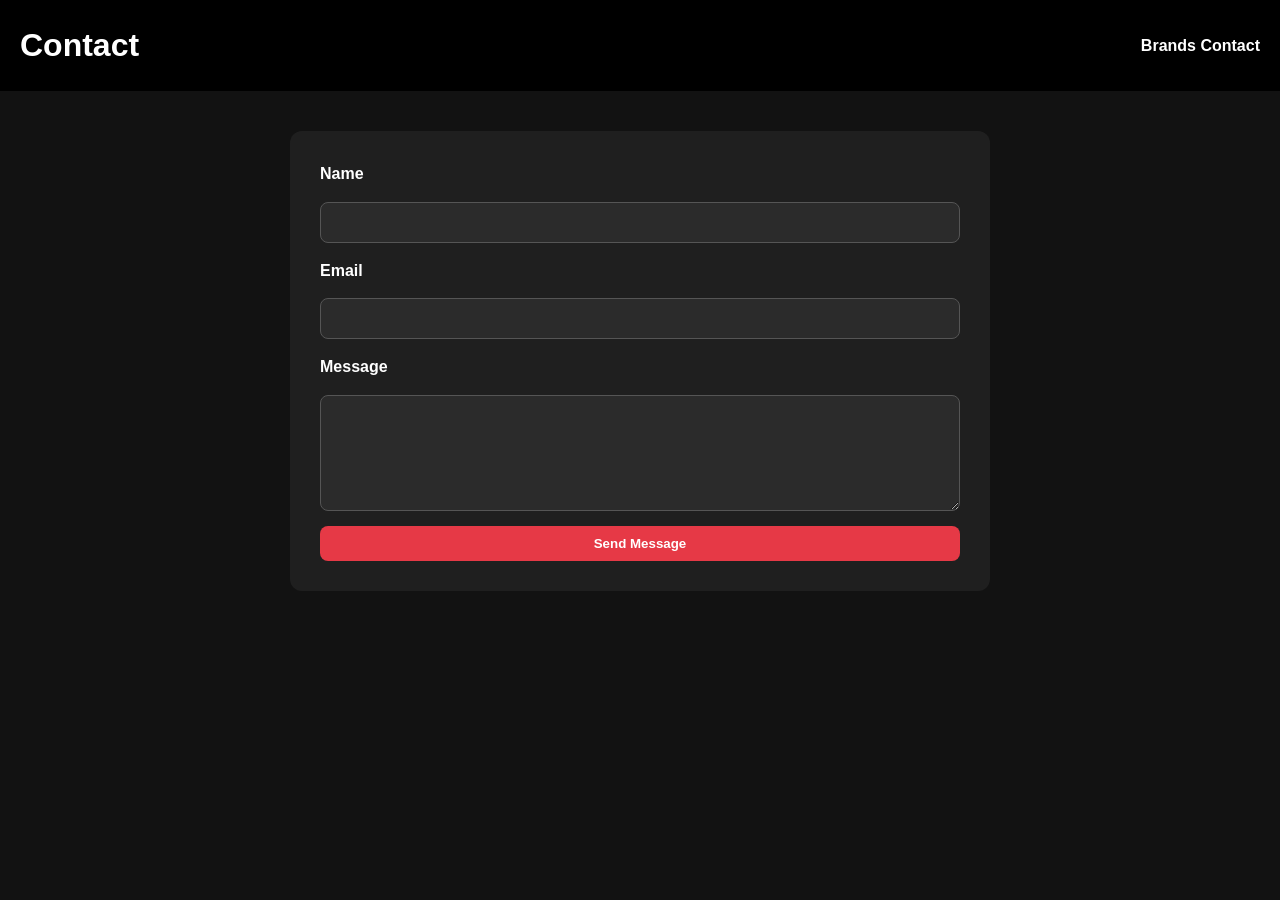
<file: contact.html>
<!DOCTYPE html>
<html lang="en">
<head>
    <meta charset="UTF-8">
    <meta name="viewport" content="width=device-width, initial-scale=1.0">
    <title>Contact</title>
    <link rel="stylesheet" href="css/styles.css">
</head>
<body>
    <header>
        <h1>Contact</h1>
        <nav aria-label="Main navigation">
            <a href="index.html">Brands</a>
            <a href="contact.html">Contact</a>
        </nav>
    </header>
    <main>
        <form>
            <label for="name">Name</label>
            <input id="name" type="text" required>
            <label for="email">Email</label>
            <input id="email" type="email" required>
            <label for="message">Message</label>
            <textarea id="message" rows="6"></textarea>
            <button type="submit" aria-label="Send contact form">Send Message</button>
        </form>
    </main>
</body>
</html>
</file>
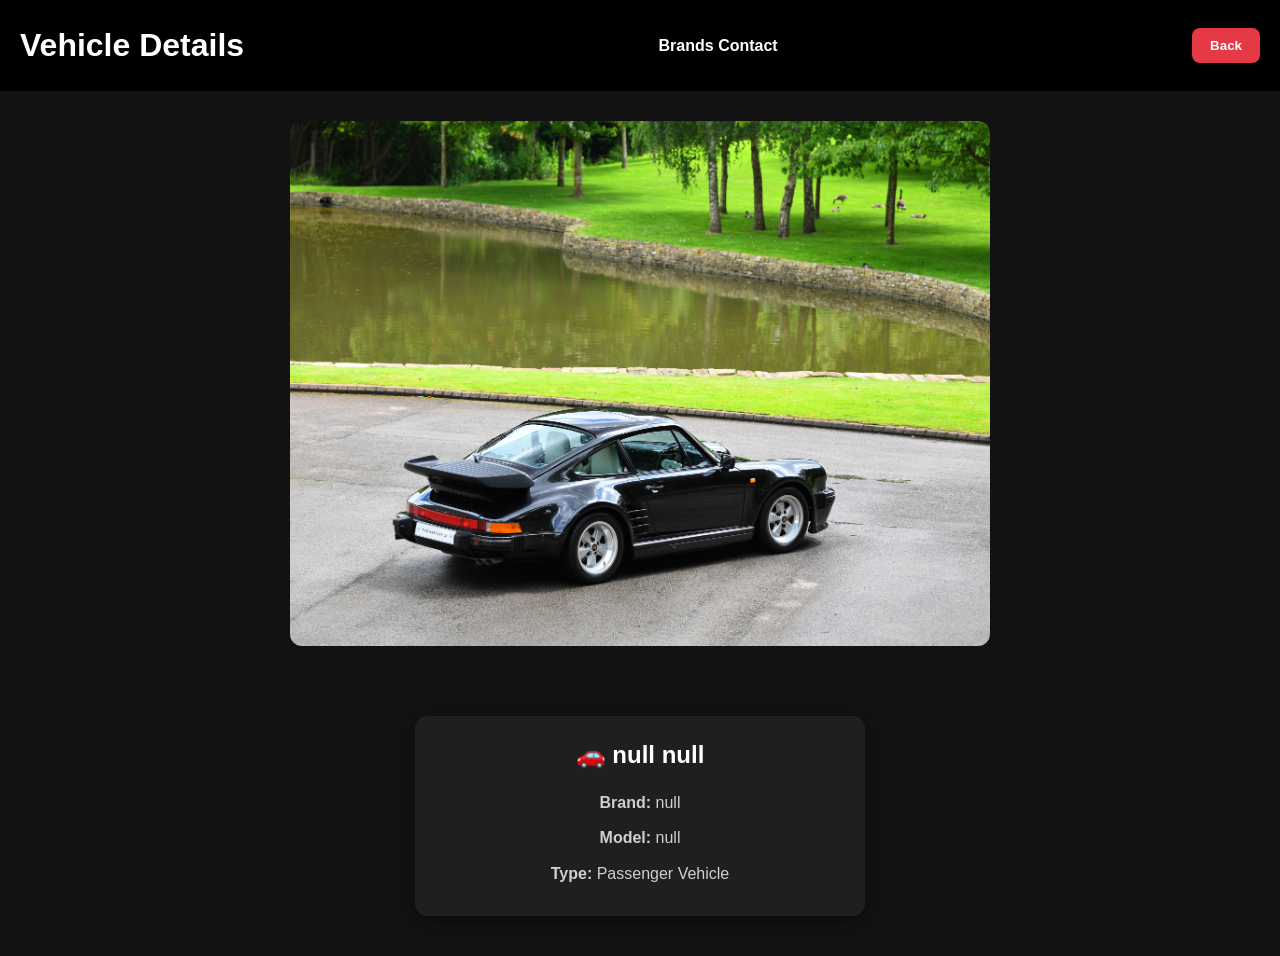
<file: details.html>
<!DOCTYPE html>
<html lang="en">
<head>
    <meta charset="UTF-8">
    <meta name="viewport" content="width=device-width, initial-scale=1.0">
    <title>Vehicle Details</title>
    <link rel="stylesheet" href="css/styles.css">
</head>
<body>
    <header>
        <h1>Vehicle Details</h1>
        <nav aria-label="Main navigation">
            <a href="index.html">Brands</a>
            <a href="contact.html">Contact</a>
        </nav>
        <button aria-label="Return to previous page" onclick="goBack()">
            Back
        </button>
    </header>
    <main>
        <section>
            <img src="images/Porsche-911-Turbo-059.jpg" alt="Classic black 911 turbo">
        </section>
        <section id="details-container" role="region" aria-label="Vehicle information">
        </section>
    </main>
    <script src="js/details.js"></script>
</body>
</html>
</file>
<file: css/styles.css>
* {
  margin: 0;
  padding: 0;
  box-sizing: border-box;
}

body {
  font-family: Arial, Helvetica, sans-serif;
  background-color: #121212;
  color: #ffffff;
  line-height: 1.6;
}

header {
  background: #000;
  padding: 20px;
  display: flex;
  justify-content: space-between;
  align-items: center;
  flex-wrap: wrap;
}
header h1 {
  font-size: 2rem;
}

nav ul {
  display: flex;
  list-style: none;
  gap: 20px;
}
nav a {
  color: white;
  text-decoration: none;
  font-weight: bold;
  transition: 0.3s;
}
nav a:hover {
  color: #e63946;
}
nav a:focus {
  outline: 3px solid yellow;
  border-radius: 5px;
}

.hero {
  text-align: center;
  padding: 30px;
}
.hero img {
  width: 100%;
  max-width: 900px;
  border-radius: 12px;
  margin-bottom: 20px;
}
.hero h2 {
  margin-bottom: 10px;
}
.hero p {
  color: #d0d0d0;
}

#makes-container,
#models-container {
  display: grid;
  grid-template-columns: repeat(auto-fit, minmax(240px, 1fr));
  gap: 20px;
  padding: 30px;
}

.card {
  background: #1f1f1f;
  border-radius: 12px;
  padding: 20px;
  text-align: center;
  transition: 0.3s;
  box-shadow: 0 5px 15px rgba(0, 0, 0, 0.4);
}
.card:hover {
  transform: translateY(-6px);
  box-shadow: 0 10px 20px rgba(0, 0, 0, 0.6);
}
.card h2,
.card h3 {
  margin-bottom: 15px;
}
.card p {
  color: #d0d0d0;
  margin-bottom: 10px;
}

button {
  background: #e63946;
  color: white;
  border: none;
  padding: 10px 18px;
  border-radius: 8px;
  cursor: pointer;
  transition: 0.3s;
  font-weight: bold;
}
button:hover {
  background: #c92f3a;
}
button:focus {
  outline: 3px solid yellow;
}

#details-container {
  display: flex;
  justify-content: center;
  padding: 40px;
}
#details-container .card {
  width: 100%;
  max-width: 450px;
}

form {
  max-width: 700px;
  margin: 40px auto;
  background: #1f1f1f;
  padding: 30px;
  border-radius: 12px;
  display: flex;
  flex-direction: column;
  gap: 15px;
}

label {
  font-weight: bold;
}

input,
textarea {
  padding: 12px;
  border-radius: 8px;
  border: 1px solid #555;
  background: #2b2b2b;
  color: white;
}

input:focus,
textarea:focus {
  outline: 3px solid yellow;
}

main section img {
  display: block;
  width: 100%;
  max-width: 700px;
  margin: 30px auto;
  border-radius: 12px;
}

footer {
  text-align: center;
  padding: 20px;
  margin-top: 40px;
  background: #000;
  color: #d0d0d0;
}

@media (max-width: 768px) {
  header {
    flex-direction: column;
    gap: 20px;
    text-align: center;
  }
  nav ul {
    flex-direction: column;
    align-items: center;
  }
}/*# sourceMappingURL=styles.css.map */
</file>
